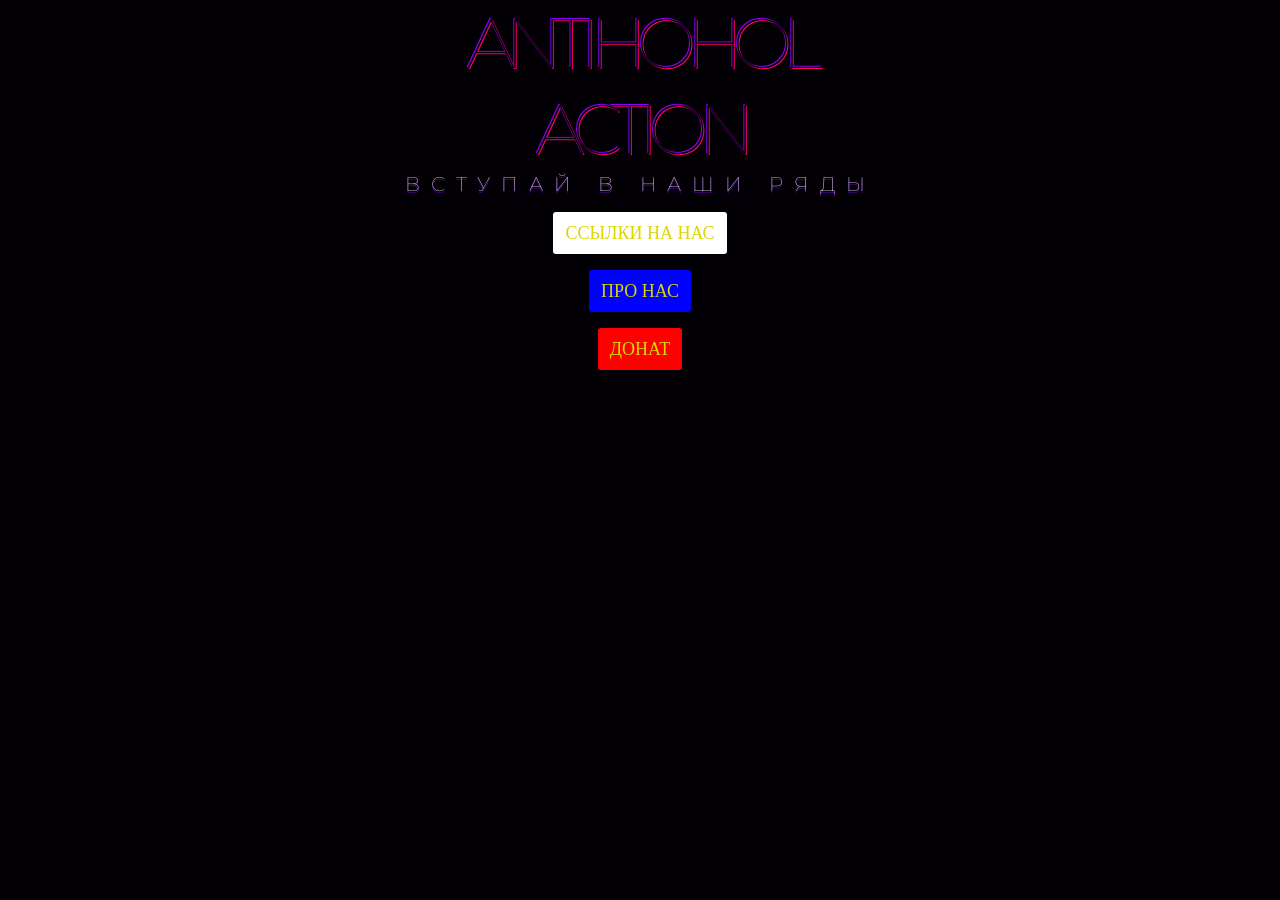
<file: mobile/index.html>
<!DOCTYPE html>
<html lang="en">
<head>
    <meta charset="utf-8">
    <meta http-equiv="X-UA-Compatible" content="IE=edge">
    <meta name="viewport" content="width=device-width, initial-scale=1">
    <title>ANTIHOHOLACTION</title>
    <link href="https://fonts.googleapis.com/css?family=Montserrat:700,900" rel="stylesheet">
    <link rel="shortcut icon" href="some/icon.png" type="image/png">
    <link type="text/css" rel="stylesheet" href="style.css" />
</head>
<body>
    <div id="aac">
        <div class="aac">
            <div class="aac-1">
                <h1>ANTIHOHOL</h1>
                <h1>ACTION</h1>
                <h2>ВСТУПАЙ В НАШИ РЯДЫ</h2>
                <p><a href="https://t.me/antihoholaction" class="button button-white">ССЫЛКИ НА НАС</a></p>
                <p><a href="about.html" class="button button-blue">ПРО НАС</a></p>
                <p><a href="https://t.me/mamayav2x2" class="button button-red">ДОНАТ</a></p>
            </div>
        </div>
    </div>
</body>
</html>
</file>
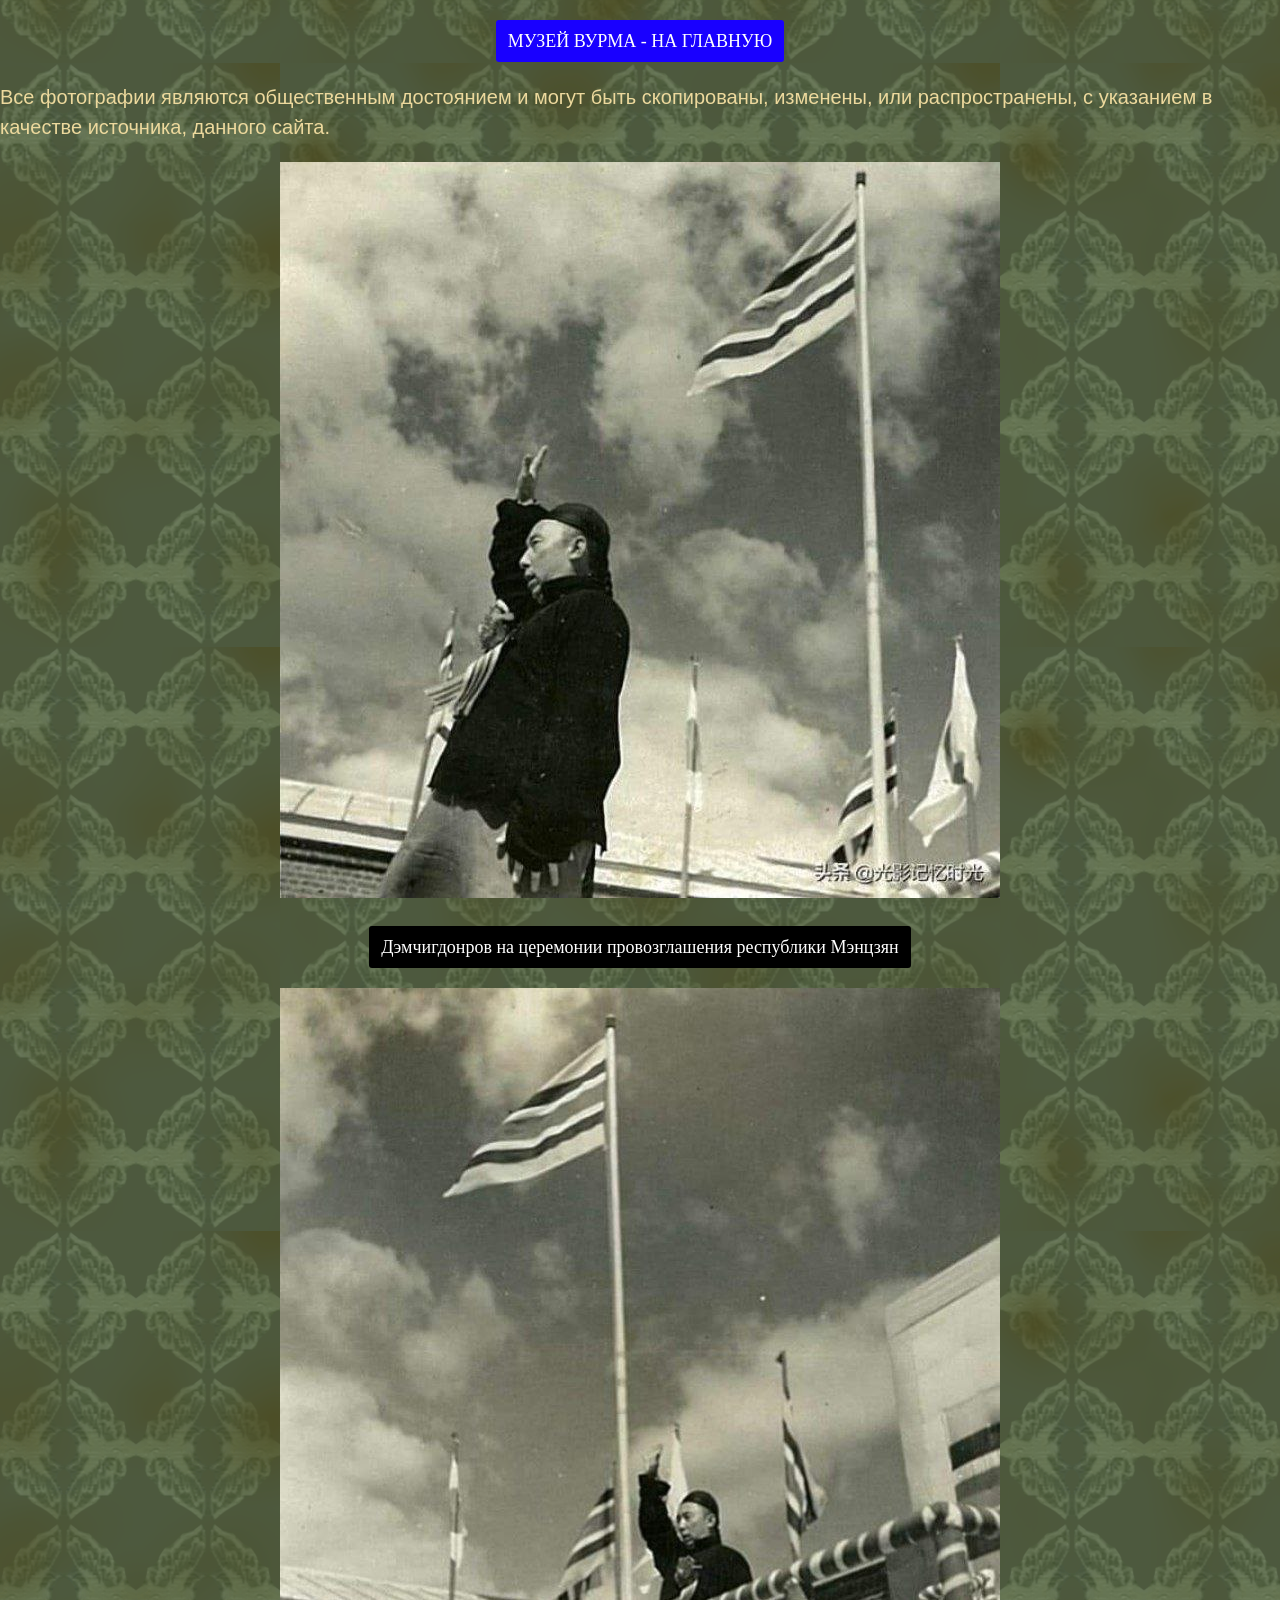
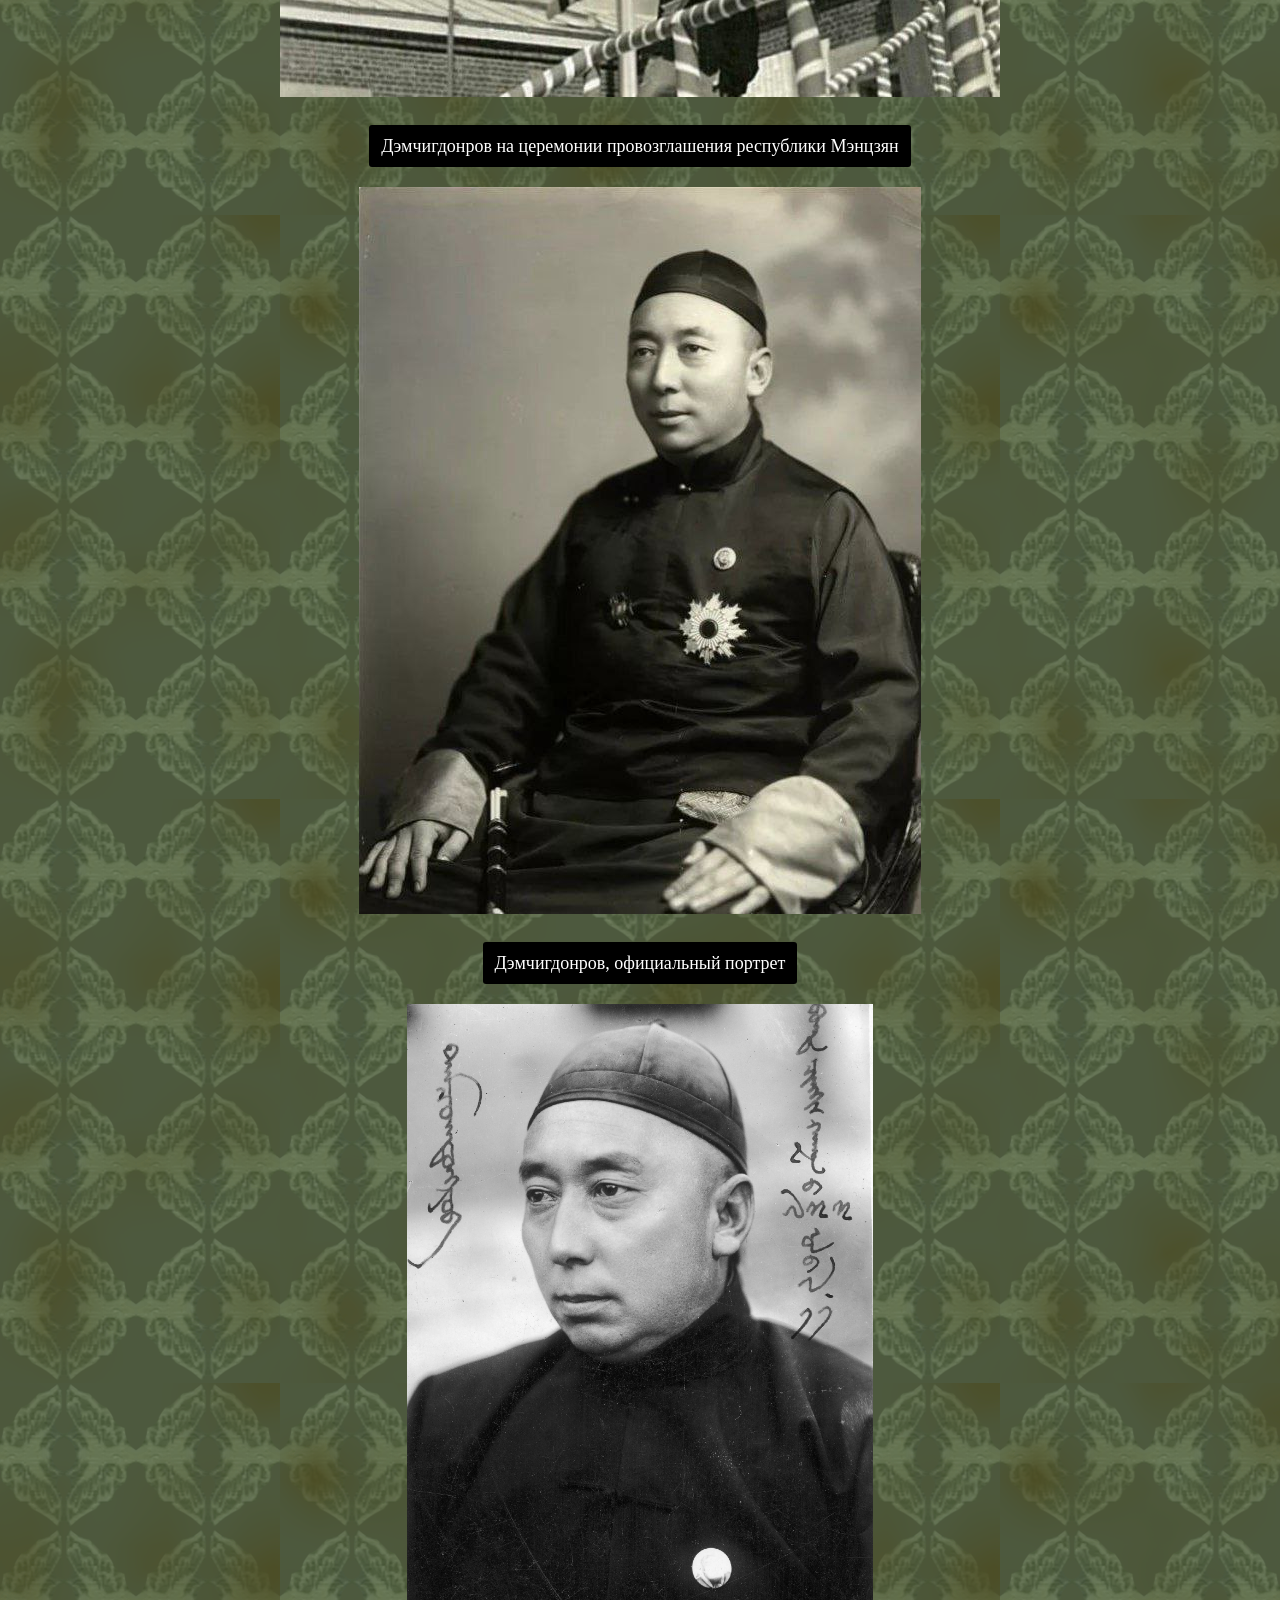
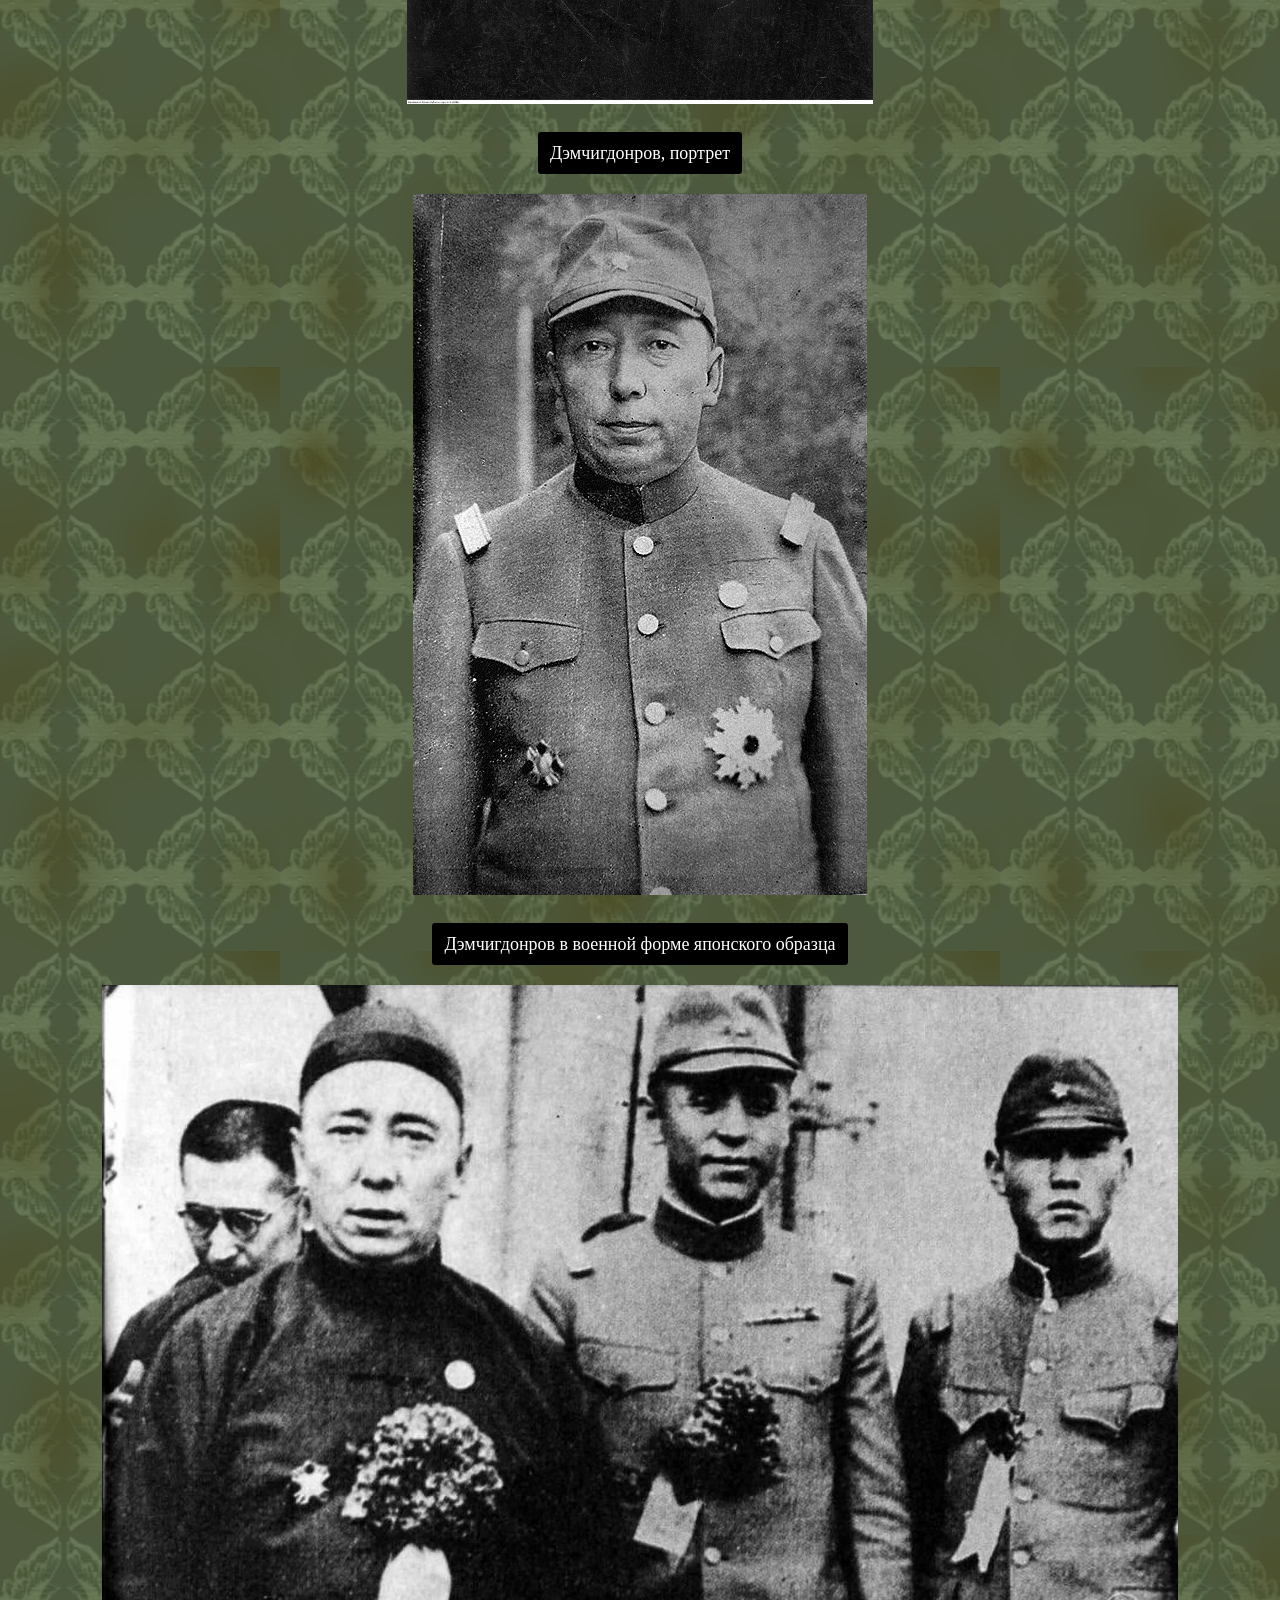
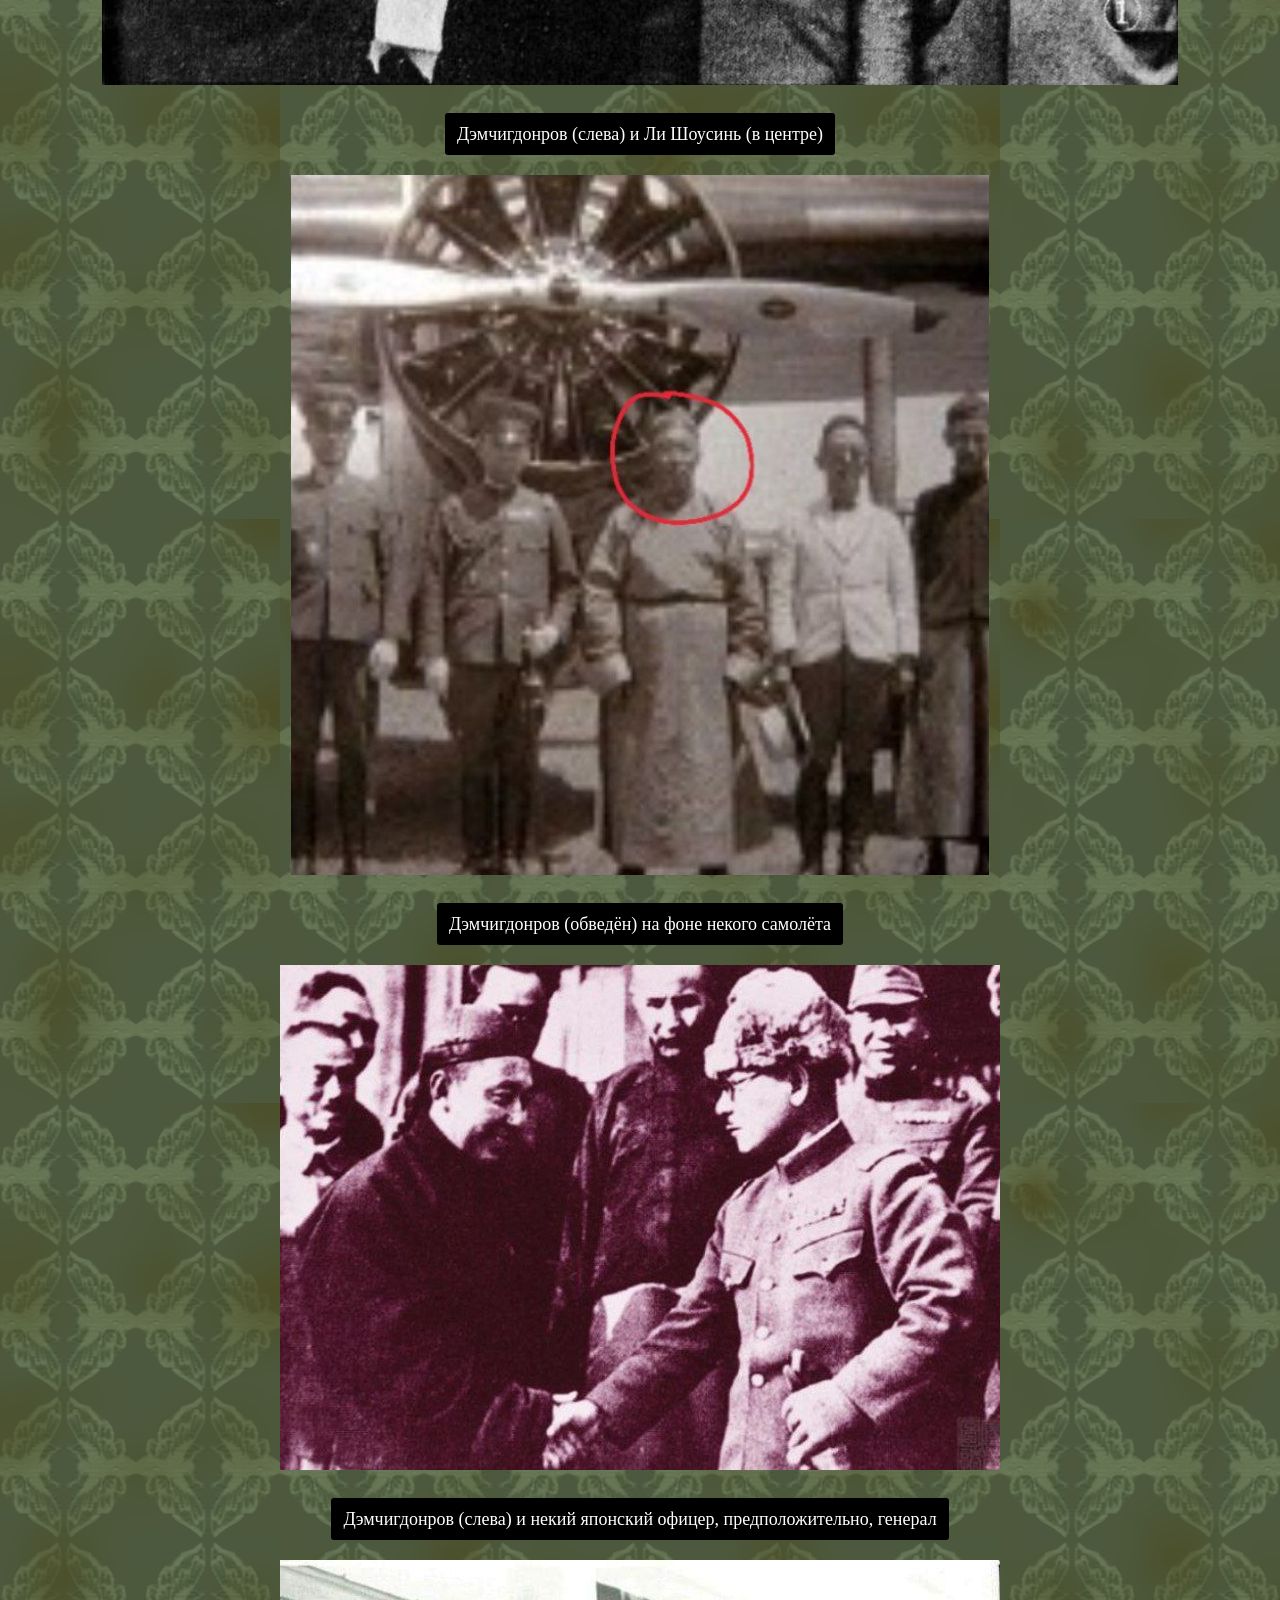
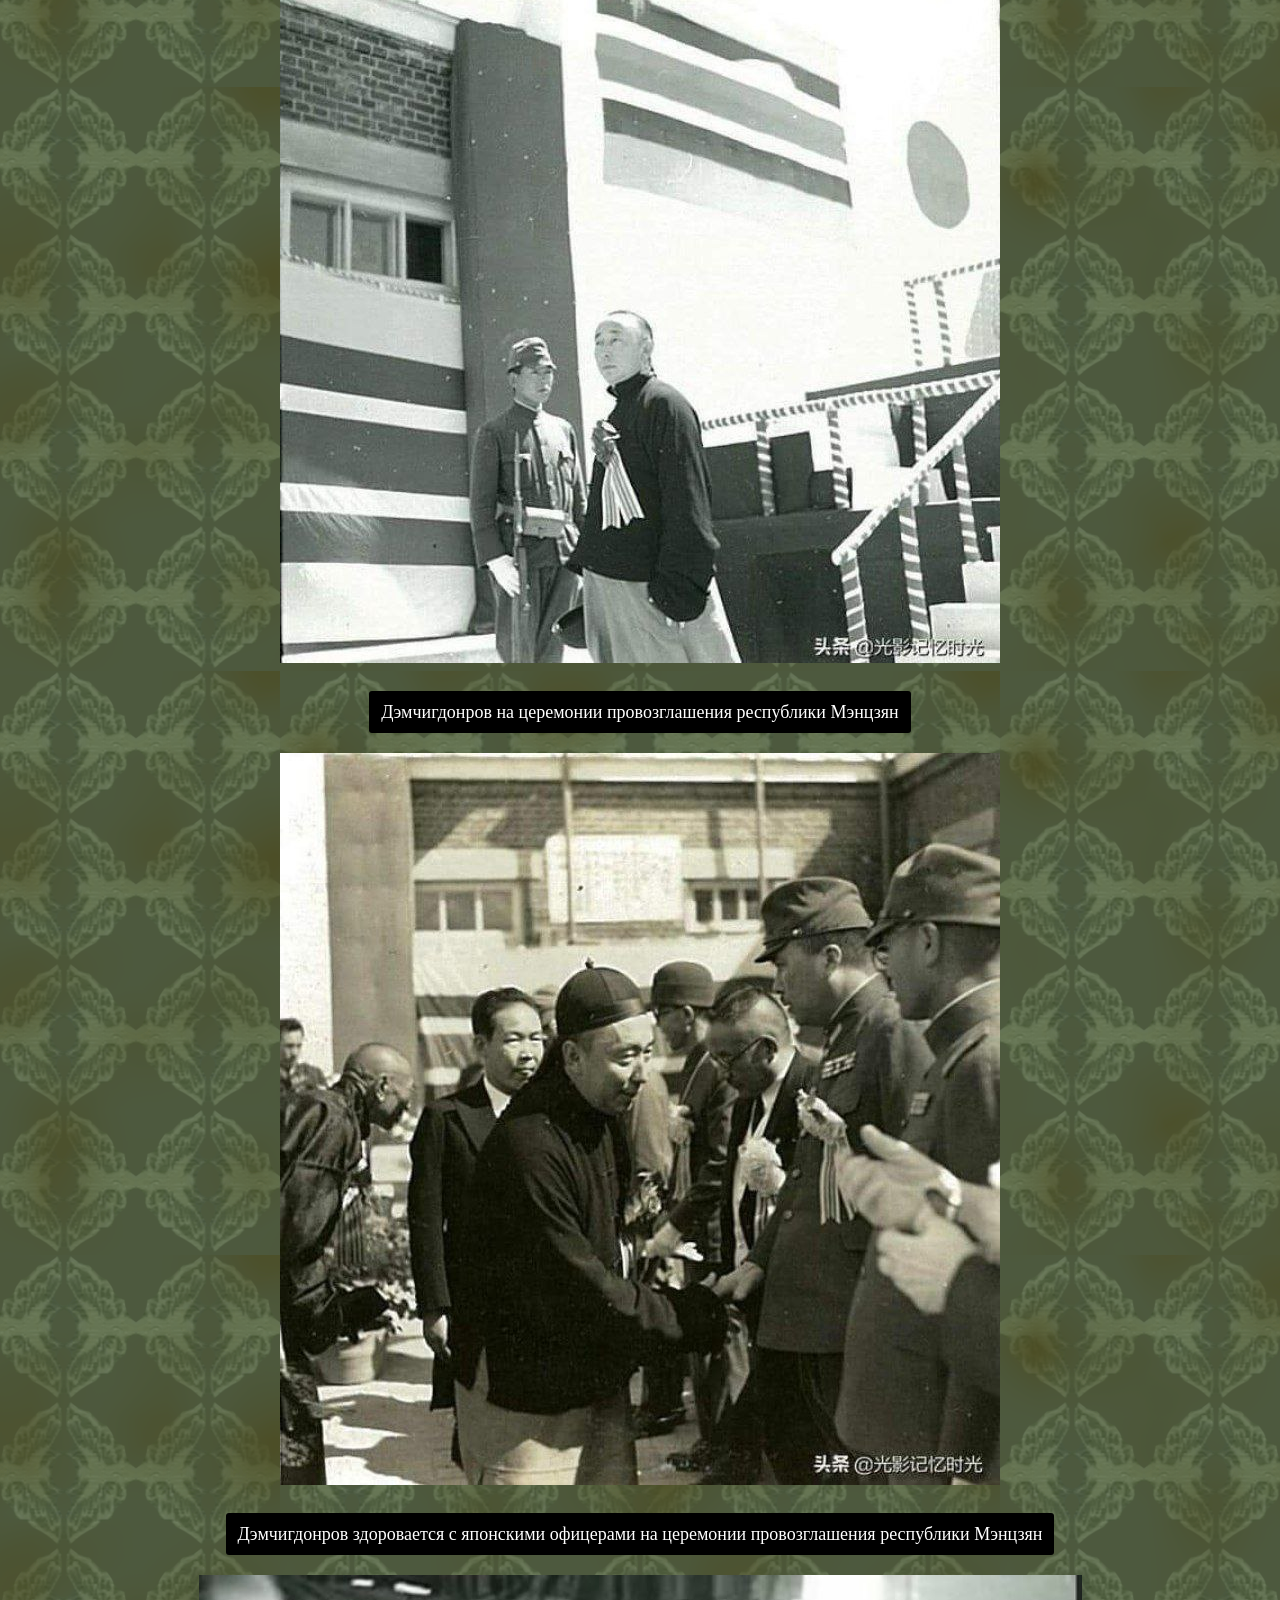
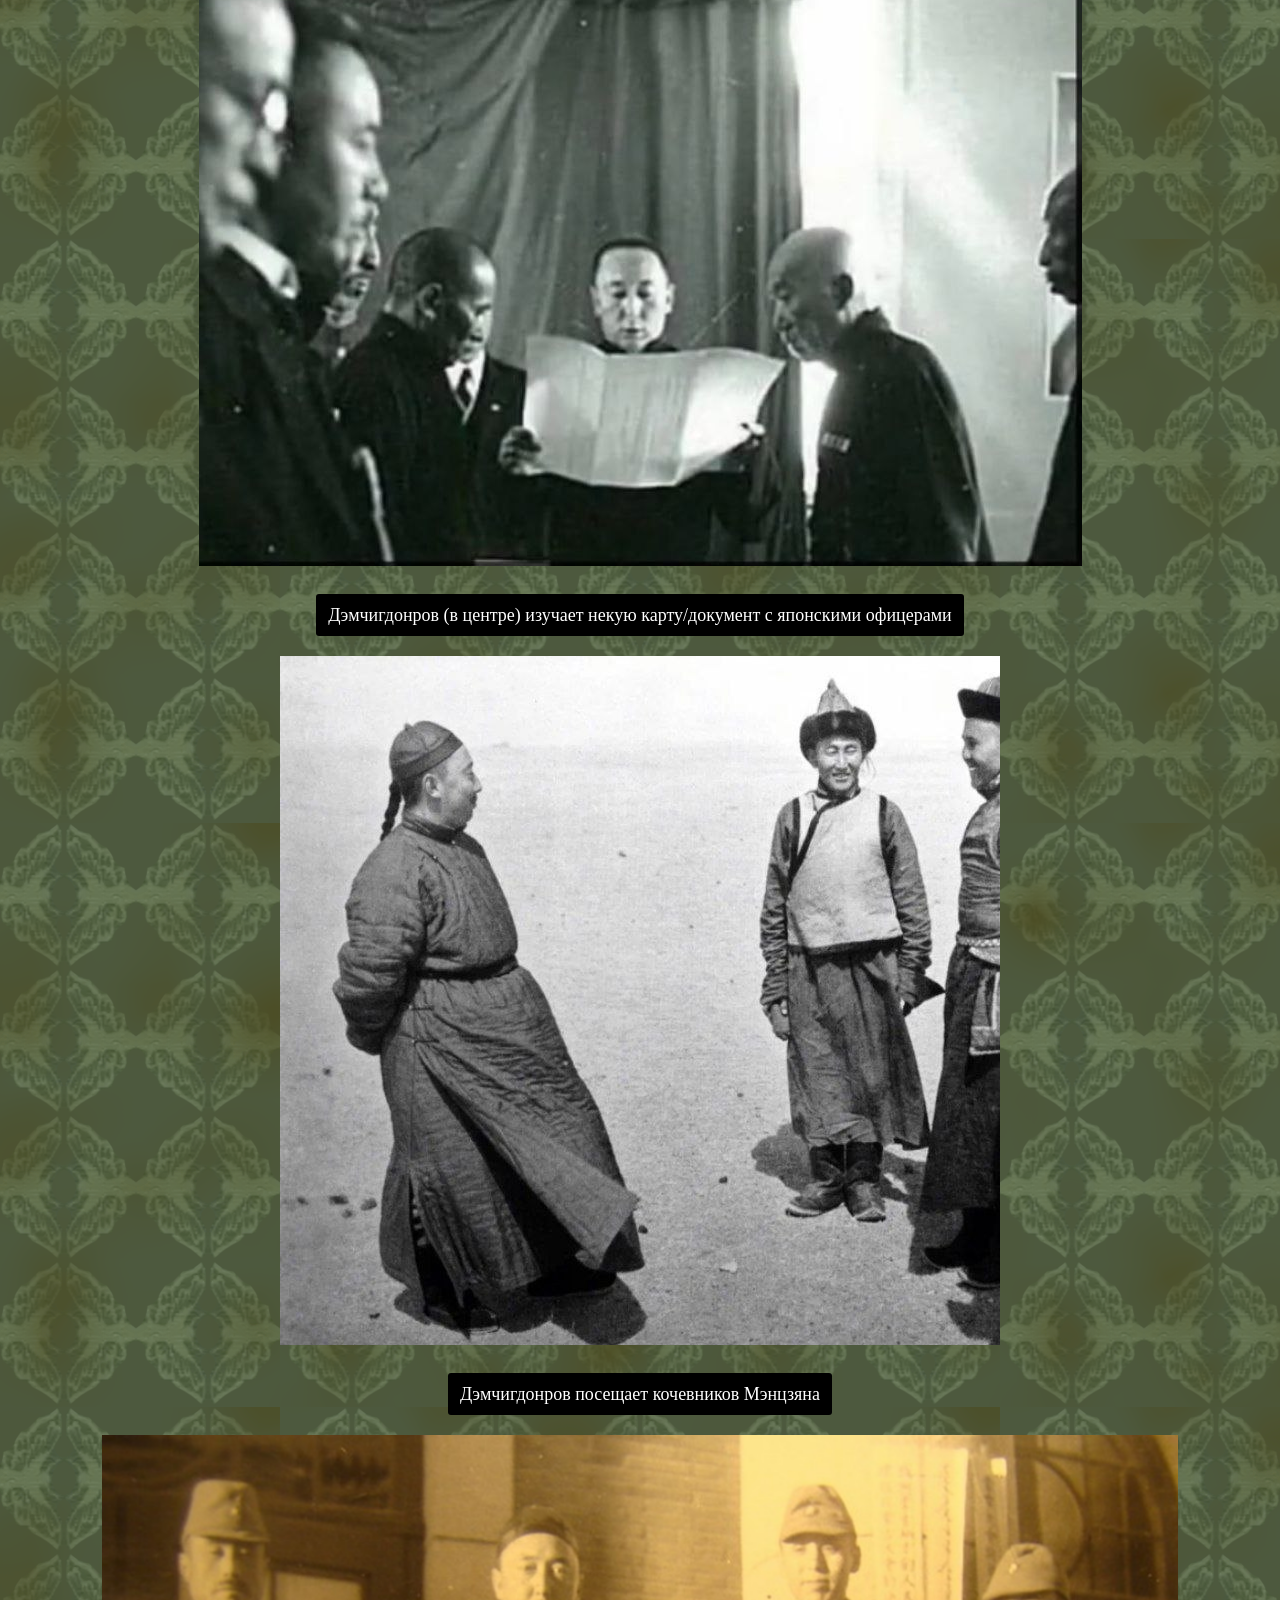
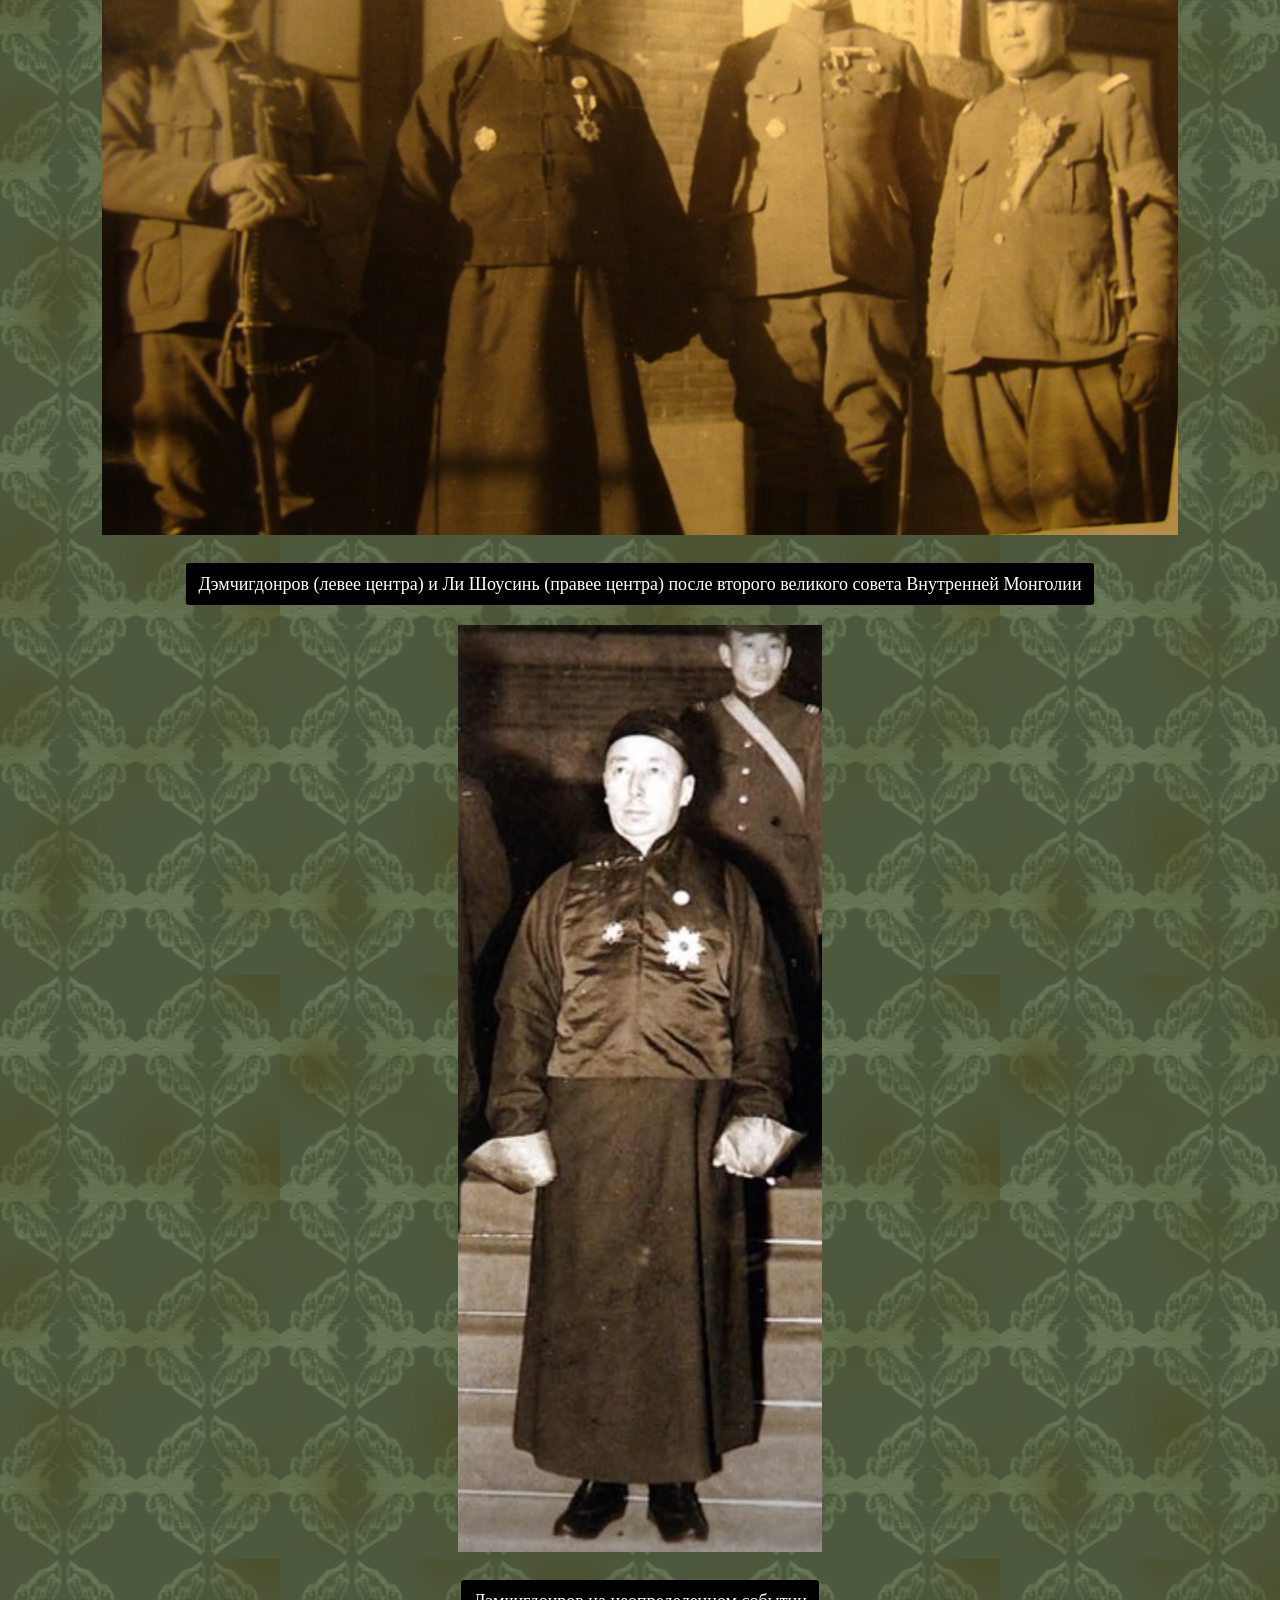
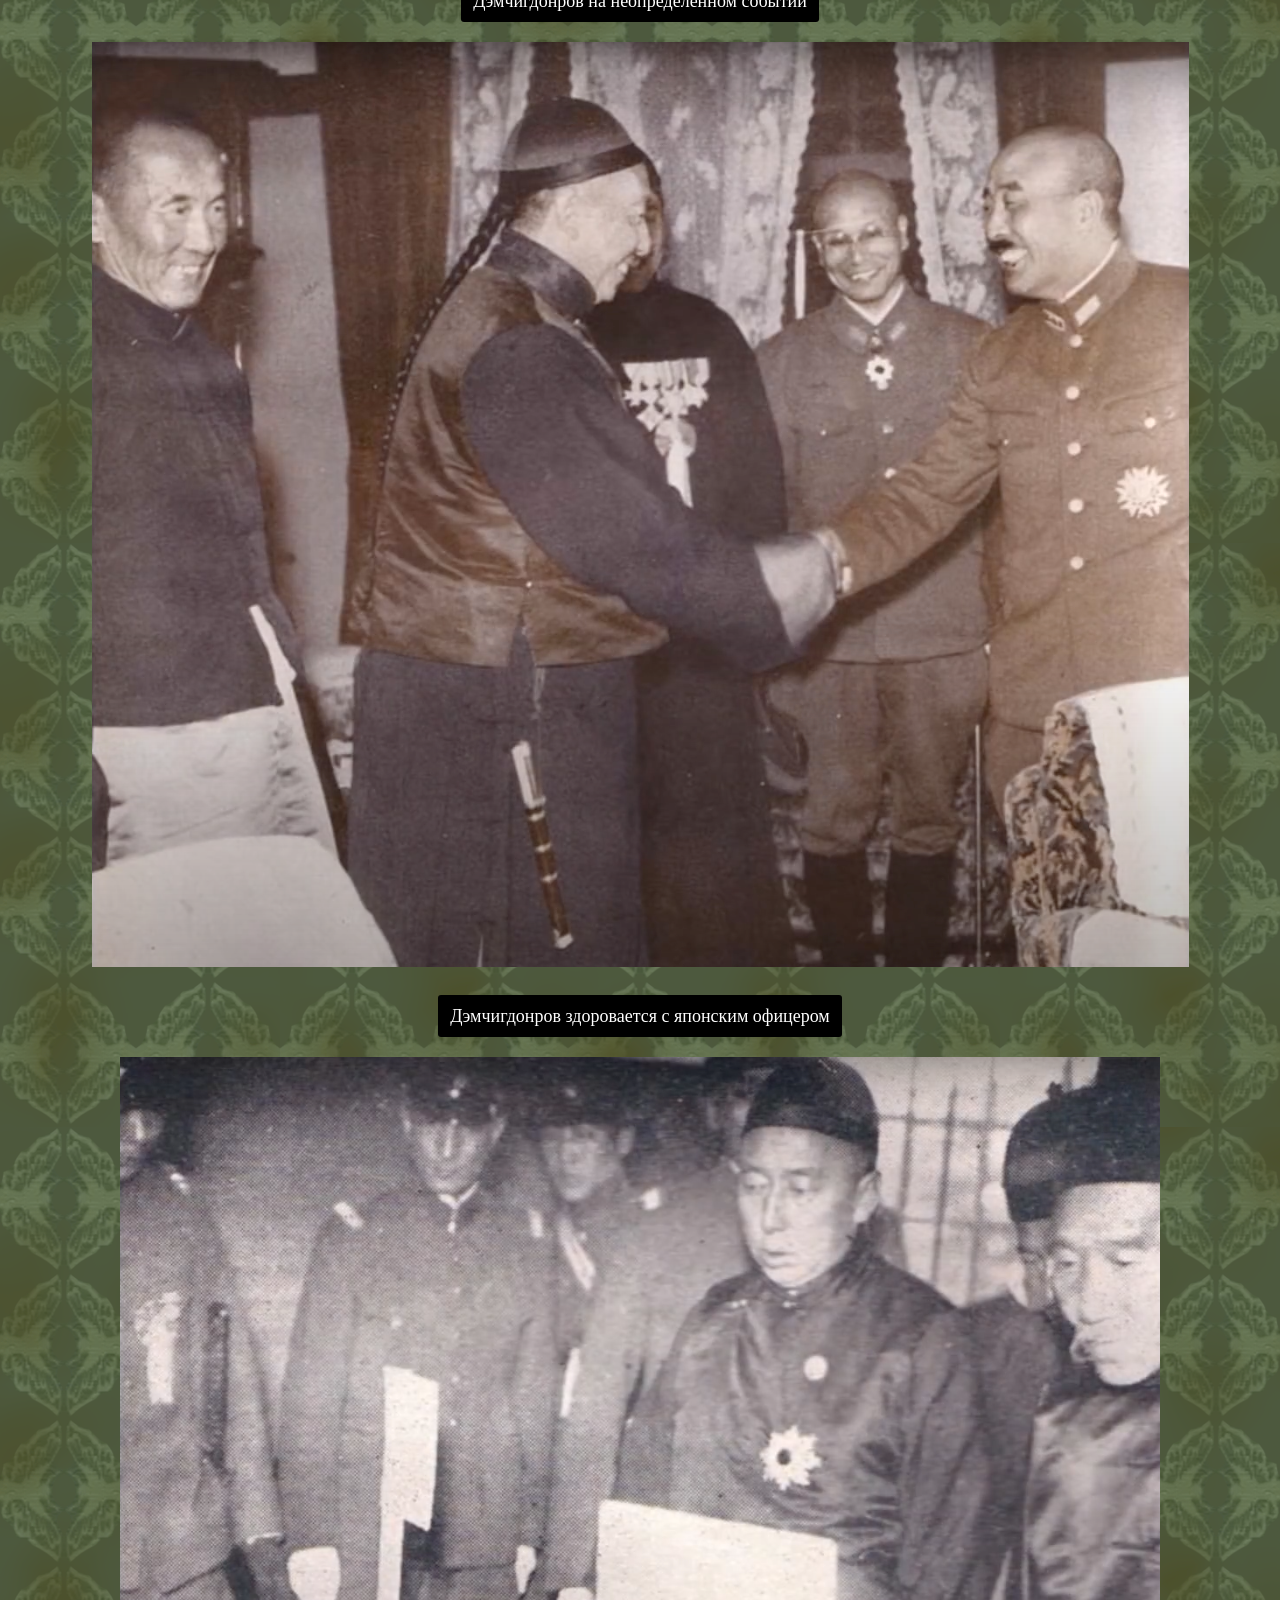
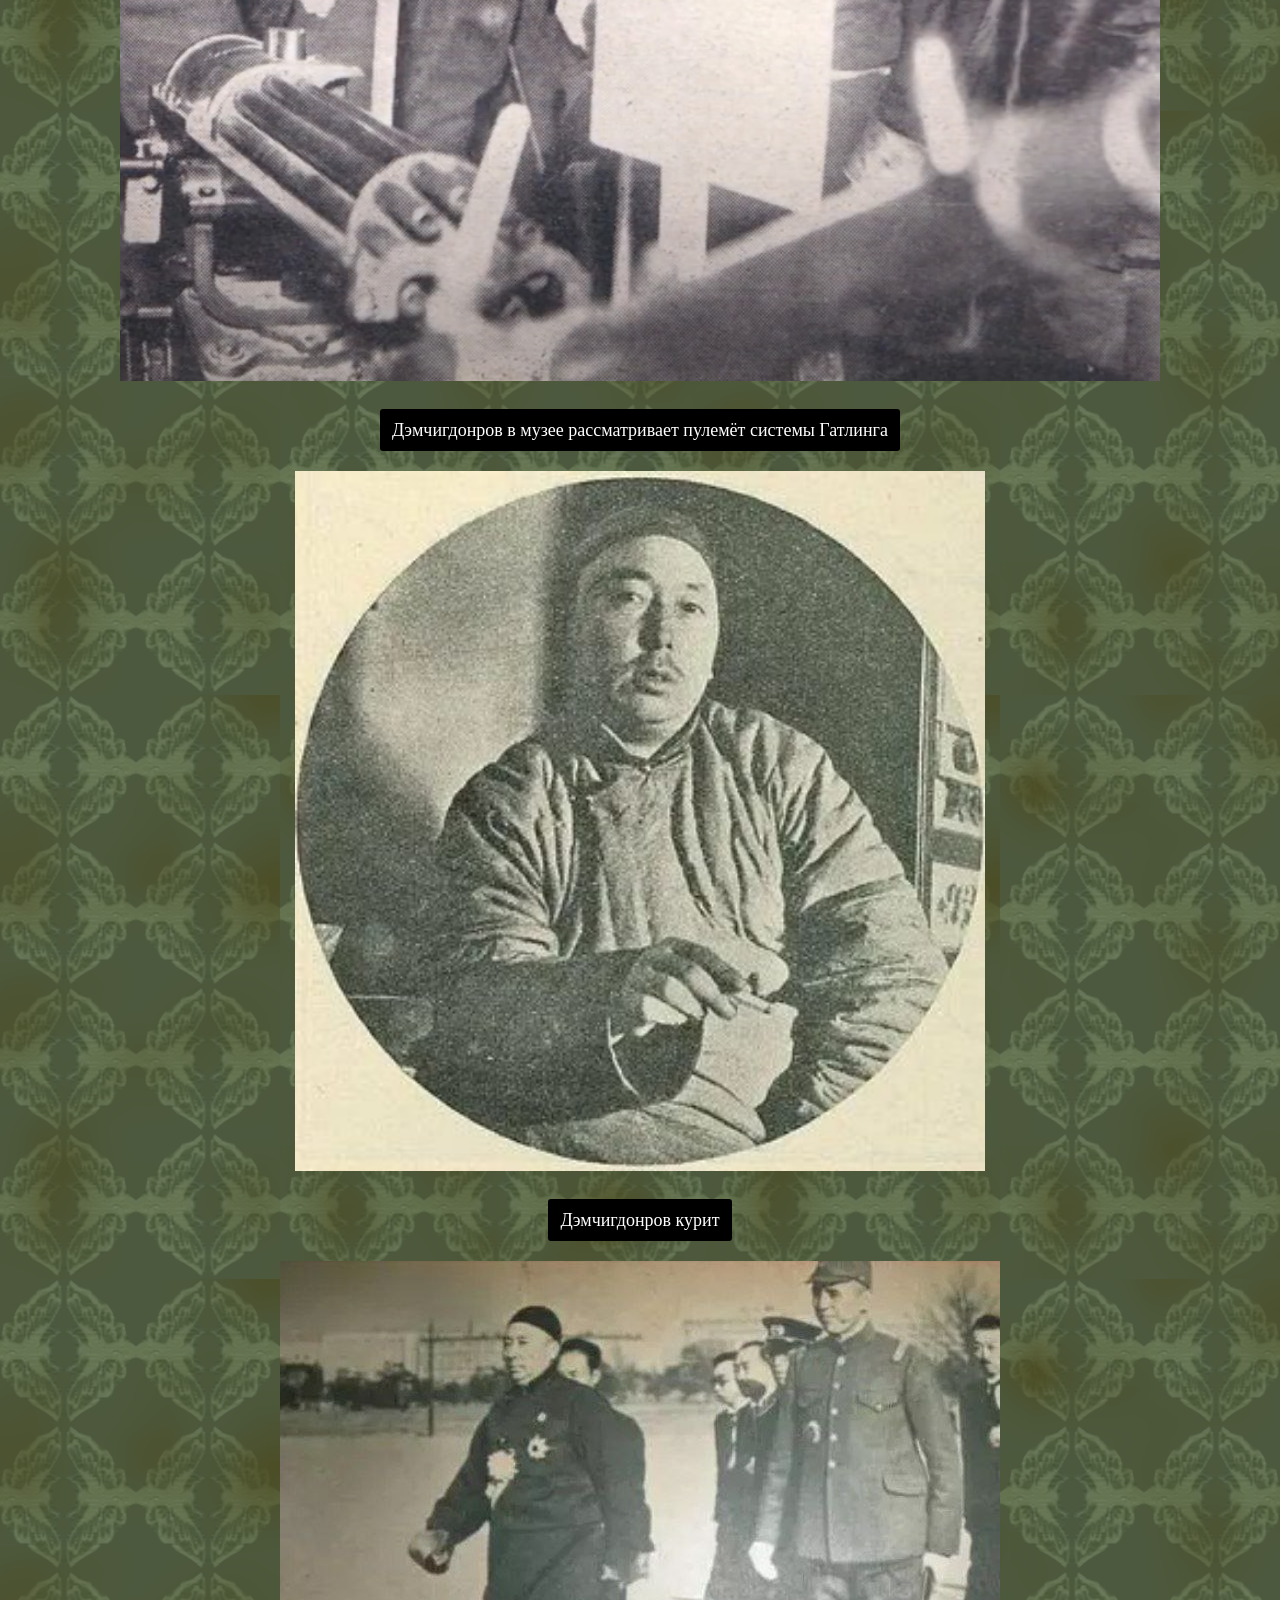
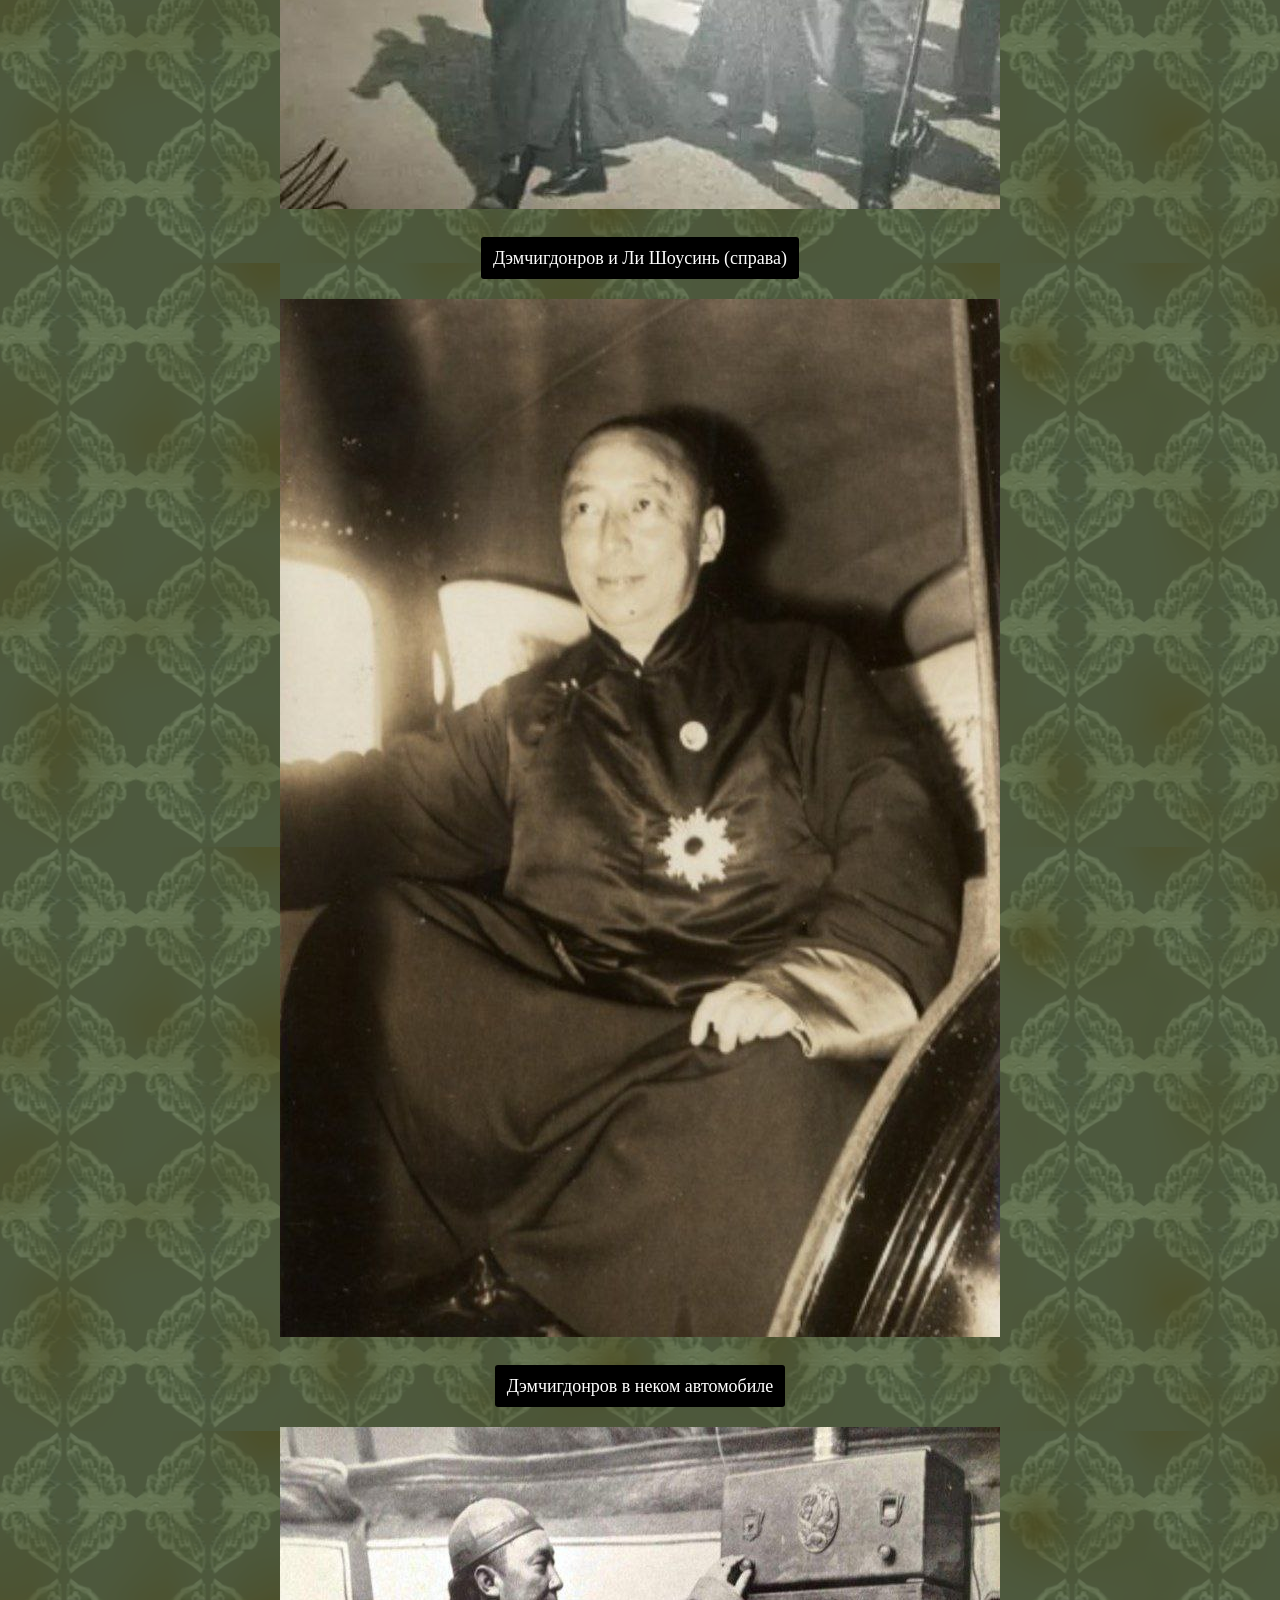
<file: myzei/de/index.html>
<!DOCTYPE html><html lang="en"><head>
    <meta charset="utf-8">
    <title>Wurm's museum</title>
    <link rel="shortcut icon" href="fotki/de17.jpeg" type="image/png">
<head><link rel="stylesheet" href="style.css" type="text/css" media="screen">
    <center><p><a href="../../index.html" class="button button-white">МУЗЕЙ ВУРМА - НА ГЛАВНУЮ</a></p></center>
    <p>Все фотографии являются общественным достоянием и могут быть скопированы, изменены, или распространены, с указанием в качестве источника, данного сайта. </p>
<center><img src="fotki/de1.jpeg">
<p><a href="" class="button button-black"> Дэмчигдонров на церемонии провозглашения республики Мэнцзян</a></p>
<img src="fotki/de2.jpeg">
<p><a href="" class="button button-black"> Дэмчигдонров на церемонии провозглашения республики Мэнцзян</a></p>
<img src="fotki/de3.jpeg">
<p><a href="" class="button button-black"> Дэмчигдонров, официальный портрет</a></p>
<img src="fotki/de4.jpeg" height="700">
<p><a href="" class="button button-black"> Дэмчигдонров, портрет</a></p>
<img src="fotki/de5.jpeg">
<p><a href="" class="button button-black"> Дэмчигдонров в военной форме японского образца</a></p>
<img src="fotki/de6.jpeg" height="700"> 
<p><a href="" class="button button-black"> Дэмчигдонров (слева) и Ли Шоусинь (в центре)</a></p>
<img src="fotki/de7.jpeg" height="700">
<p><a href="" class="button button-black"> Дэмчигдонров (обведён) на фоне некого самолёта</a></p>
<img src="fotki/de8.jpeg">
<p><a href="" class="button button-black"> Дэмчигдонров (слева) и некий японский офицер, предположительно, генерал</a></p>
<img src="fotki/de9.jpeg">
<p><a href="" class="button button-black"> Дэмчигдонров на церемонии провозглашения республики Мэнцзян</a></p>
<img src="fotki/de10.jpeg">
<p><a href="" class="button button-black"> Дэмчигдонров здоровается с японскими офицерами на церемонии провозглашения республики Мэнцзян</a></p>
<img src="fotki/de11.jpeg">
<p><a href="" class="button button-black"> Дэмчигдонров (в центре) изучает некую карту/документ с японскими офицерами</a></p>
<img src="fotki/de12.jpeg">
<p><a href="" class="button button-black"> Дэмчигдонров посещает кочевников Мэнцзяна</a></p>
<img src="fotki/de13.png" height="700">
<p><a href="" class="button button-black"> Дэмчигдонров (левее центра) и Ли Шоусинь (правее центра) после второго великого совета Внутренней Монголии</a></p>
<img src="fotki/de14.png">
<p><a href="" class="button button-black"> Дэмчигдонров на неопределенном событии</a></p>
<img src="fotki/de15.png">
<p><a href="" class="button button-black"> Дэмчигдонров здоровается с японским офицером</a></p>
<img src="fotki/de16.png">
<p><a href="" class="button button-black"> Дэмчигдонров в музее рассматривает пулемёт системы Гатлинга</a></p>
<img src="fotki/de17.jpeg" height="700">
<p><a href="" class="button button-black"> Дэмчигдонров курит</a></p>
<img src="fotki/de18.jpeg">
<p><a href="" class="button button-black"> Дэмчигдонров и Ли Шоусинь (справа)</a></p>
<img src="fotki/de19.jpeg">
<p><a href="" class="button button-black"> Дэмчигдонров в неком автомобиле</a></p>
<img src="fotki/de20.jpeg">
<p><a href="" class="button button-black"> Дэмчигдонров осматривает некую мебель</a></p>
<img src="fotki/de21.png">
<p><a href="" class="button button-black"> Дэмчигдонров в костюме монгольского князя</a></p>
<img src="fotki/de22.png" height="700">
<p><a href="" class="button button-black"> Дэмчигдонров на неком мероприятии</a></p>
<img src="fotki/de23.png" height="700">
<p><a href="" class="button button-black"> Дэмчигдонров что-то даёт, либо, принимает в дар</a></p>
<img src="fotki/de24.jpeg">
<p><a href="https://youtu.be/ivsdEo3Rx4s" class="button button-black"> Дэмчигдонров стреляет из лука. Чтобы посмотреть видео на эту тему, нажмите на этот текст </a></p>
<img src="fotki/de25.jpeg">
<p><a href="" class="button button-black"> Дэмчигдонров</a></p>
<img src="fotki/de26.jpeg">
<p><a href="" class="button button-black"> Дэмчигдонров в военной форме японского образца</a></p>
<img src="fotki/de27.jpeg">
<p><a href="" class="button button-black"> Дэмчигдонров в одежде князя</a></p>
<img src="fotki/de28.jpeg">
<p><a href="" class="button button-black"> Дэмчигдонров сидит, возможно, в юрте</a></p>
<img src="fotki/de29.jpeg">
<p><a href="" class="button button-black"> Дэмчигдонров</a></p>
<img src="fotki/de30.jpeg">
<p><a href="" class="button button-black"> Дэмчигдонров (в центре, первый ряд, снизу) на совете. Справа от него - Ли Шоусинь </a></p>
<img src="fotki/de31.jpeg">
<p><a href="" class="button button-black"> Дэмчигдонров, возможно, в лагере для военнопленных</a></p>
<img src="fotki/de32.jpeg">
<p><a href="" class="button button-black"> Дэмчигдонров и аристократия</a></p>
<img src="fotki/de33.jpeg">
<p><a href="" class="button button-black"> Дэмчигдонров-военнопленный</a></p>
<img src="fotki/de34.png" height="700">
<p><a href="" class="button button-black"> Дэмчигдонров (спускается) на одном из советов Внутренней Монголии</a></p>
<img src="fotki/de35.png" height="700">
<p><a href="" class="button button-black"> Дэмчигдонров (самый левый) на неком мероприятии. Справа от него - Ли Шоусинь</a></p>
<img src="fotki/de36.png" height="700" >
<p><a href="" class="button button-black"> Дэмчигдонров, слева от него - Ли Шоусинь</a></p>
<img src="fotki/de37.png">
<p><a href="" class="button button-black"> Дэмчигдонров и жена. Ребёнок, возможно, его сын - Долгорсурэн</a></p>
<img src="fotki/de38.png" height="700">
<p><a href="" class="button button-black"> Дэмчигдонров (правее центра) на первом совете князей Внутренней Монголии</a></p>
<img src="fotki/de39.jpeg">
<p><a href="" class="button button-black"> Дэмчигдонров, портрет</a></p>
<img src="fotki/de40.jpeg">
<p><a href="" class="button button-black"> Дэмчигдонров-юноша</a></p>
<img src="fotki/de41.jpeg">
<p><a href="" class="button button-black"> Дэмчигдонров и аристократия, фото лучше</a></p>
<img src="fotki/de42.jpeg">
<p><a href="" class="button button-black"> Малолетний Дэмчигдонров</a></p>
<img src="fotki/de43.jpeg">
<p><a href="" class="button button-black"> Дэмчигдонров</a></p>
<img src="fotki/de44.jpeg">
<p><a href="" class="button button-black"> Дэмчигдонров постарше</a></p>
<img src="fotki/de45.jpeg">
<p><a href="" class="button button-black"> Дэмчигдонров на неком мероприятии</a></p>
<img src="fotki/de46.jpeg">
<p><a href="" class="button button-black"> Дэмчигдонров</a></p>
<img src="fotki/de47.png">
<p><a href="https://youtu.be/_1c9rnFhEOk" class="button button-black"> Дэмчигдонров смотрит представление и курит. Чтобы посмотреть видео на эту тему, нажмите на этот текст </a></p>
<p><a href="../../index.html" class="button button-white">МУЗЕЙ ВУРМА - НА ГЛАВНУЮ</a></p>
</center>
</head>
</html>
</file>
<file: mobile/style.css>
body {
  padding: 0;
  margin: 0;
}

a {
  color: lightblue;
}

a:hover {
  color: blueviolet;
}

#aac {
  position: relative;
  height: 100vh;
  background: #030005;
}

.aac {
  width: 100%;
  text-align: center;
  color: white;
}

.aac .aac-1 {
  position: relative;
  height: 1px;
}

.aac .aac-1 h1 {
  margin: 0 auto;
  font-family: 'Montserrat', sans-serif;
  font-size: 70px;
  font-weight: 1;
  color: #030005;
  text-transform: uppercase;
  text-shadow: -1px -1px 0px #8400ff, 1px 1px 0px #ff005a;
  letter-spacing: -10px;
}


.aac .aac-1 h2 {
  font-family: 'Montserrat', sans-serif;
  font-size: 20px;
  font-weight: 1;
  color: #fff;
  text-transform: uppercase;
  text-shadow: 0px 2px 0px #8400ff;
  letter-spacing: 11px;
  margin: 0;
}

a.button {
  display: inline-block;
  color: rgb(220, 213, 2);
  padding: 12px;
  border-radius: 3px;
  text-decoration: none;
  font-family: Tahoma;
  font-size: 18px;
  line-height: 1;
  font-weight: 100;
}

a.button-white {
  background-color: white;
}

a.button-blue {
  background-color: blue;
}

a.button-red {
  background-color: red;
}
</file>
<file: myzei/de/style.css>
@charset "UTF-8";
body {
  margin: 0;
  font-family: -apple-system, BlinkMacSystemFont, "Segoe UI", Roboto, "Helvetica Neue", Arial, "Noto Sans", sans-serif, "Apple Color Emoji", "Segoe UI Emoji", "Segoe UI Symbol", "Noto Color Emoji";
  font-weight: 400;
  line-height: 1.5;
  color: #edd99d;
  text-align: left;
  font-size:20px;
  background-image: url(fotki/oboi.png); background-position: center; }
a {
  color: #cdb97d;
  text-decoration: underline;
  background-color: transparent; }
  a:hover {
    color: #edd99d;
    text-decoration: underline; }
  
    a.button {
      display: inline-block;
      color: rgb(255, 255, 255);
      padding: 12px;
      border-radius: 3px;
      text-decoration: none;
      font-family: Tahoma;
      font-size: 18px;
      line-height: 1;
      font-weight: 100;
    }
    
    a.button-white {
      background-color: rgb(25, 0, 255);
    }

    a.button-black {
      background-color: black;
    }
</file>
